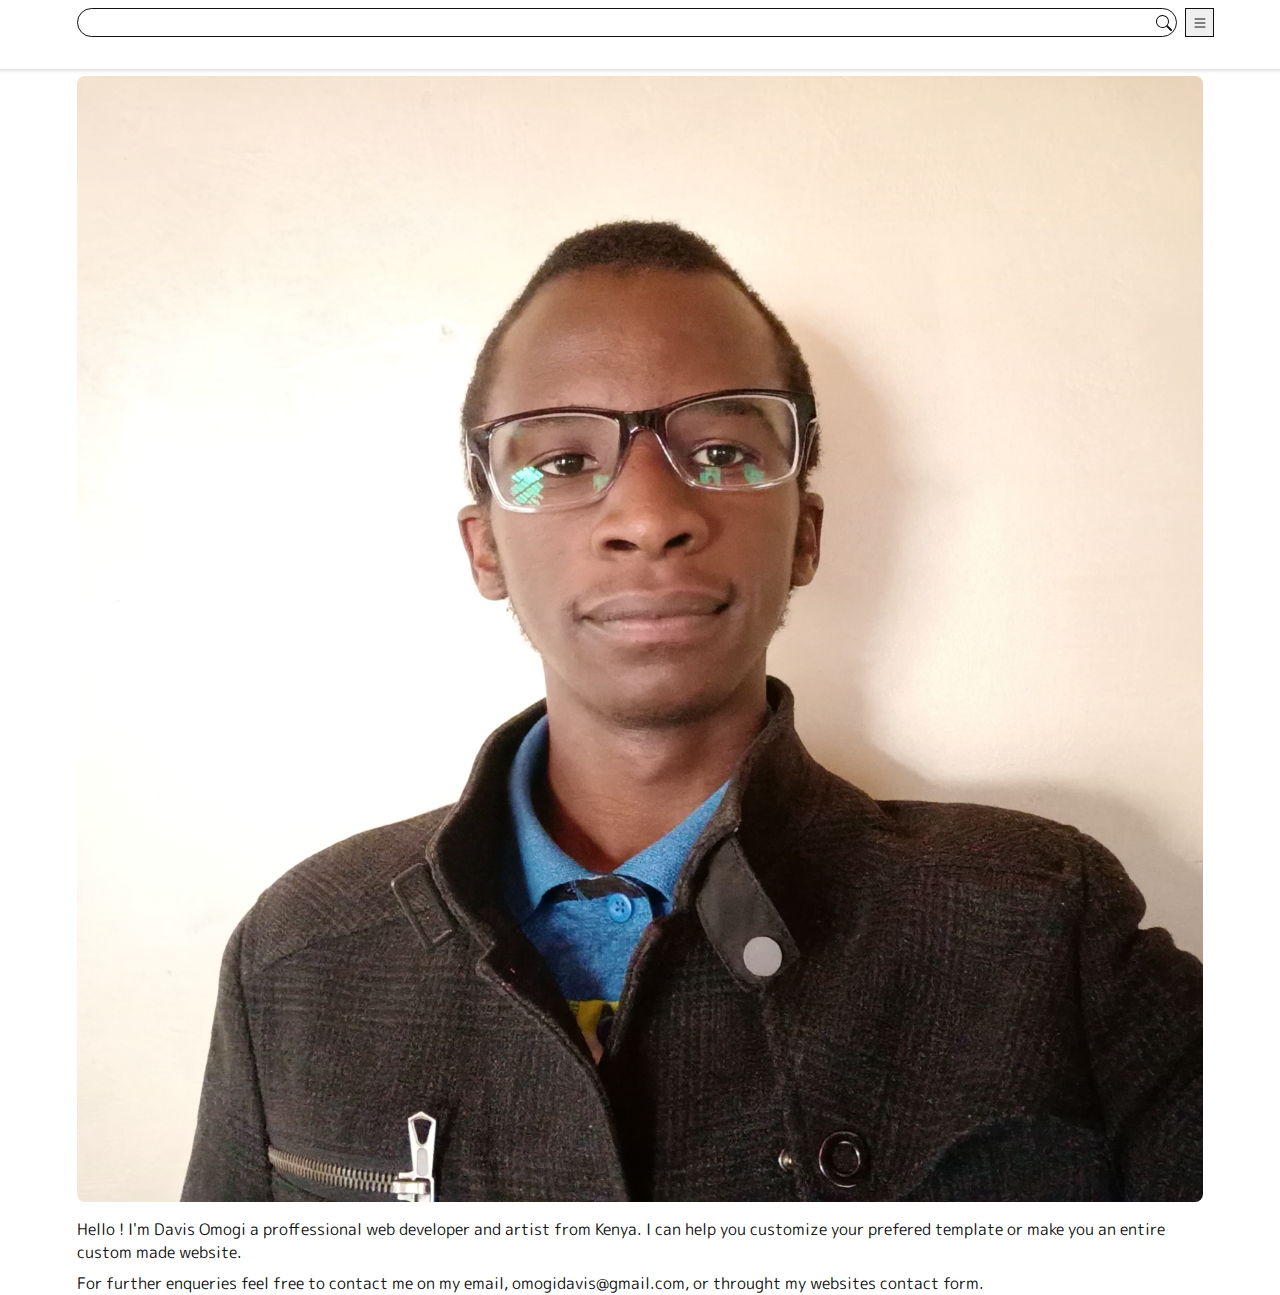
<file: src/about.html>
<!DOCTYPE html>
<html lang="en">
<head>
    <meta charset="UTF-8">
    <meta name="viewport" content="width=device-width, initial-scale=1.0">
    <title>About Me</title>
    <link rel="stylesheet" href="style.css">
</head>
<body>
    <section class="pc mnav fw fxd top fpcbg btm-shdw bdb">
        <nav class="fw col mg vcont">
            <div class="fw row mg">
                <div class="fw scont rc rndh sb row al-cntr">
                    <input type="search" id="search-feed" class="fw fh nb nbgc">
                    <button class="fh nb nbgc flex jst-cntr al-cntr" type="submit">
                        <svg xmlns="http://www.w3.org/2000/svg" width="16" height="16" fill="currentColor" class="bi bi-search" viewBox="0 0 16 16">
                            <path d="M11.742 10.344a6.5 6.5 0 1 0-1.397 1.398h-.001c.03.04.062.078.098.115l3.85 3.85a1 1 0 0 0 1.415-1.414l-3.85-3.85a1.007 1.007 0 0 0-.115-.1zM12 6.5a5.5 5.5 0 1 1-11 0 5.5 5.5 0 0 1 11 0z"/>
                        </svg>
                    </button>
                </div>
                <div>
                    <button id="hamburger" class="fh sb flex jst-cntr al-cntr sqr">
                        <svg xmlns="http://www.w3.org/2000/svg" width="16" height="16" fill="currentColor" class="bi bi-list" viewBox="0 0 16 16">
                            <path fill-rule="evenodd" d="M2.5 12a.5.5 0 0 1 .5-.5h10a.5.5 0 0 1 0 1H3a.5.5 0 0 1-.5-.5zm0-4a.5.5 0 0 1 .5-.5h10a.5.5 0 0 1 0 1H3a.5.5 0 0 1-.5-.5zm0-4a.5.5 0 0 1 .5-.5h10a.5.5 0 0 1 0 1H3a.5.5 0 0 1-.5-.5z"/>
                        </svg>
                    </button>
                    <ul id="toggle-nav" class="col al-cntr left hid fw fh abs pcbg">
                        <li><a href="../index.html">Home</a></li>
                        <li><a href="/src/about.html">About</a></li>
                        <li><a href="#">Contact Me</a></li>
                    </ul>
                </div>
            </div>
        </nav>
    </section>
    <section class="sttp pc fw col lg">
        <div class="fw rnd ovrflwh flex jst-cntr al-cntr scrlv">
            <img src="./assets/img/me.jpg" alt="" class="fw">
        </div>
        <div class="col mg">
            <p>Hello ! I'm Davis Omogi a proffessional web developer and artist from Kenya. I can help you customize your prefered template or make you an entire custom made website.</p>
            <p>For further enqueries feel free to contact me on my email, omogidavis@gmail.com, or throught my websites contact form.</p>
        </div>
    </section>
    <script src="main.js"></script>
</body>
</html>
</file>
<file: src/style.css>
:root {
    --mg: 0.5rem; /* medium gap */
    --sg: calc(var(--mg) / 2); /* small gap */
    --vsg: calc(var(--mg) / 4); /* very small gap */
    --lg: calc(var(--mg) * 2); /* large gap */
    --vlg: calc(var(--mg) * 4); /* very large gap */
    --pc: #fefefecc; /* primary color */
    --sc: #cccccccc; /* secondary color */ /* #eeeeeecc / #cccccccc */
    --tc: #ffffffcc; /* tertiary color */
    --ac: #00a4ebff; /* accent color */
    --fpc: #fefefe44; /* faded primary color */
    --pb: #000000ee;
    --sb: #202020cc;
    --tb: #404040cc;
    --nh: 4.3rem;
    --tt: 0.4s;
}

@font-face {
    font-family: Rounded;
    src: url("./assets/fonts/M_PLUS_Rounded_1c/MPLUSRounded1c-Regular.ttf");
}

*,
*::before,
*::after {
    padding: 0;
    margin: 0;
    box-sizing: border-box;
    transition: all var(--tt) ease;
    color: var(--pb);
    font-family: Rounded;
}

body {
    width: 100%;
    height: 100vh;
}

a {
    text-decoration: none;
    color: black;
}

ul {
    list-style-type: none;
}

img {
    object-fit: cover;
}

input {
    outline: transparent;
}

.cont {
    padding: var(--mg);
}

.hcont {
    padding-left: var(--mg);
    padding-right: var(--mg);
}

.vcont {
    padding-top: var(--mg);
    padding-bottom: var(--mg);
}

.scont {
    padding: var(--sg);
}

.pc { 
    padding: 0% 6%;
    min-width: 320px;
}

.mnav {
    min-height: var(--nh);
}

.sttp {
    padding-top: calc(var(--nh) + 7px);
}

.fw {
    width: 100%;
}

.hw {
    min-width: 50%;
}

.mwfw {
    min-width: 100%;
}

.fh {
    height: 100%;
}

.mhfh {
    min-height: 100%;
}

.hw {
    min-width: 50%;
}

.col {
    display: flex;
    flex-direction: column;
}

.col-4 {
    display: grid;
    grid-template-columns: 100%;
}

.col-4> * {
    break-inside: avoid;
    page-break-inside: avoid;
    -webkit-column-break-inside: avoid;
}

.row {
    display: flex;
    flex-direction: row;
}

.mg {
    gap: var(--mg);
}

.sg {
    gap: var(--sg);
}

.vsg {
    gap: var(--vsg);
}

.lg {
    gap: var(--lg);
}

.vlg {
    gap: var(--vlg);
}

.mw {
    min-width: 25%;
}

.scrlh {
    overflow-y: hidden;
    overflow-x: scroll;
}

.scrlv {
    overflow-x: hidden;
    overflow-y: scroll;
}

.hscrlb::-webkit-scrollbar {
    display: none;
}

.scrlsnpx {
    overflow-y: hidden;
    overflow-x: scroll;
    scroll-behavior: smooth;
    scroll-snap-type: x mandatory;
}

.scrlsnpy {
    overflow-y: scroll;
    overflow-x: hidden;
    scroll-behavior: smooth;
    scroll-snap-type: y mandatory;
}

.ovrflwh {
    overflow: hidden;
}

.rnd {
    border-radius: var(--mg);
}

.rndh {
    border-radius: 5rem;
}

.flex {
    display: flex;
}

.jst-cntr {
    justify-content: center;
}

.al-cntr {
    align-items: center;
}

.rc {
    position: relative;
}

.abs {
    position: absolute;
}

.fxd {
    position: fixed;
}

.right {
    right: 0;
}

.left {
    left: 0;
}

.top {
    top: 0;
}

.btm {
    bottom: 0;
}

.hid {
    display: none;
}

.nbgc {
    background-color: transparent;
}

.pcbg {
    background-color: var(--pc);
}

.fpcbg {
    background-color: var(--fpc);
}

.scbg {
    background-color: var(--sc);
}

.tcbg {
    background-color: var(--tc);
}

.scc {
    color: var(--sc);
}

.acc {
    color: var(--ac);
}

.acbg {
    background-color: var(--ac);
}

.sbc {
    color: var(--sb);
}

.sb {
    border: 1px solid var(--pb);
}

.nb {
    border: none;
}

.btm-shdw {
    box-shadow: 0px -10px 5px 10px #00000044;
}

.card {
    cursor: pointer;
    transition: all 1s;;
}

.bdb {
    backdrop-filter: blur(5px);
}

.bdbbdd {
    backdrop-filter: blur(5px) brightness(0.7);
}

.sqr {
    aspect-ratio: 1;
}

.stck {
    display: grid;
}

.stck> * {
    grid-area: 1/1;
}

.card> ul> li:hover> img {
    scale: 0.85;
}

.mts {
    font-size: var(--mg);
}

.lts {
    font-size: var(--lg);
}

.vlts {
    font-size: var(--vlg);
}

#page {
    width: 80%;
}

#closePage {
    left: 6%;
    cursor: pointer;
}

@media screen and (width >= 768px) {
    .col-4 {
        grid-template-columns: 50% 50%;
    }
}

@media screen and (width >= 768px) {
    .col-4 {
        grid-template-columns: 50% 50%;
    }
}

@media screen and (width >= 992px) {
    .col-4 {
        grid-template-columns: 33% 33% 33%;
    }
}

@media screen and (width >= 1200px) {
    .col-4 {
        grid-template-columns: 25% 25% 25% 25%;
    }
}
</file>
